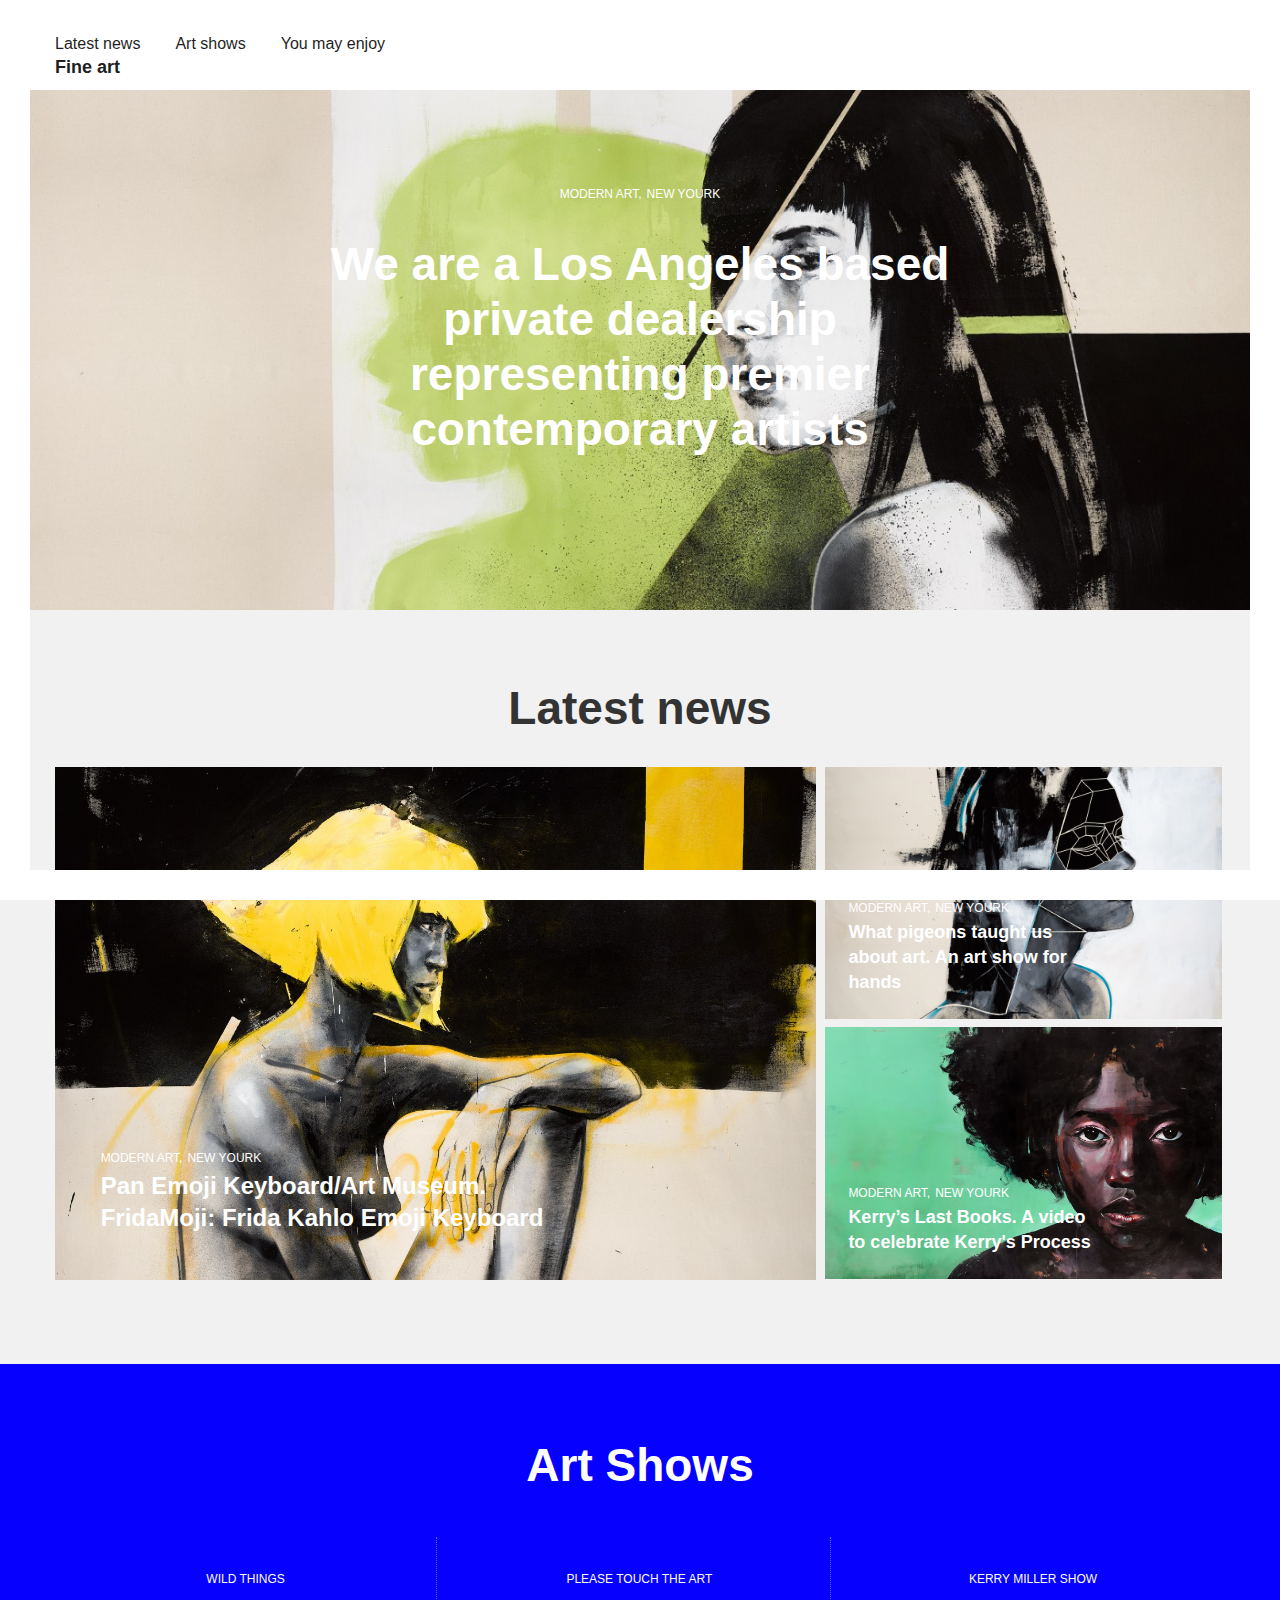
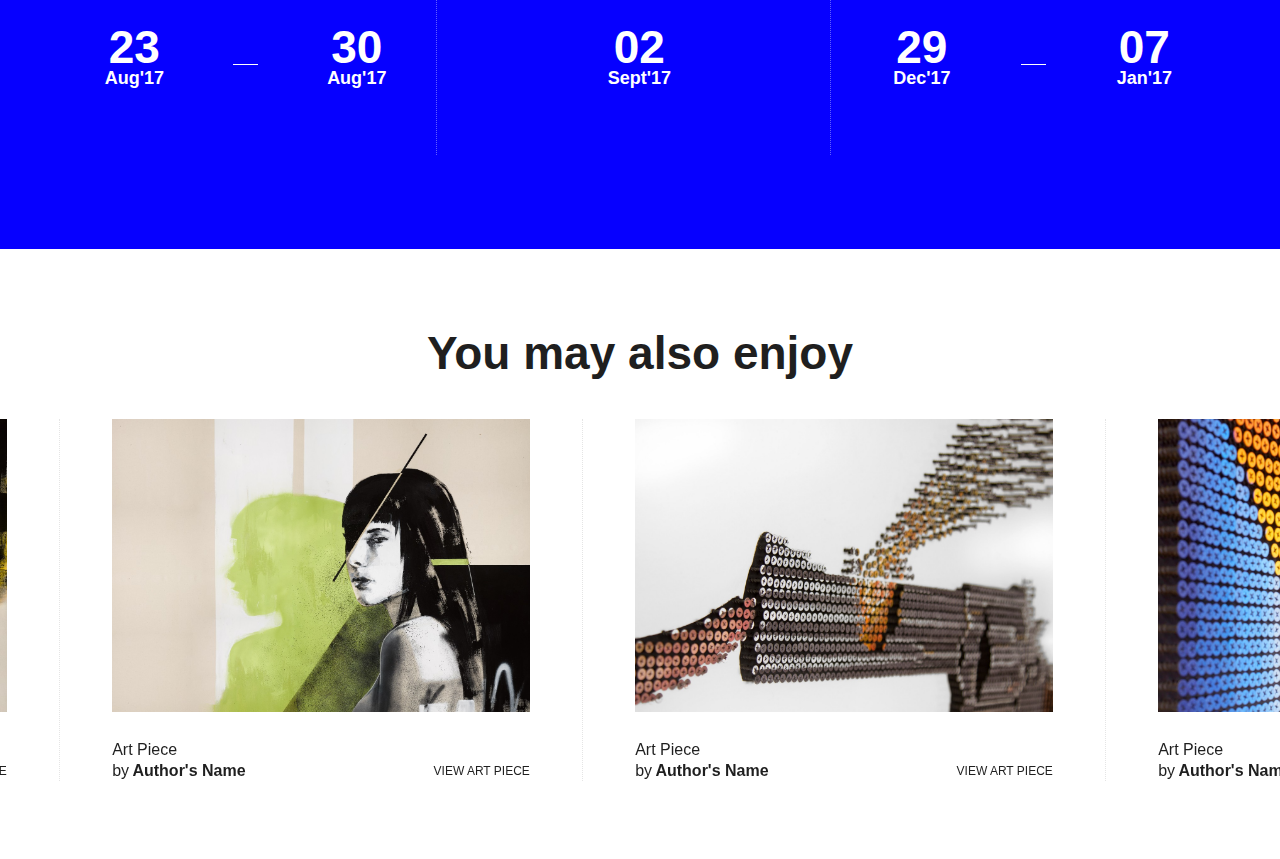
<file: index.html>
<!DOCTYPE html>
<html lang="en">
<head>
	<meta charset="utf-8">
	<title>Home</title>
    <meta name="viewport" content="width=device-width, initial-scale=1.0, maximum-scale=1.0">
	<link rel="stylesheet" href="css/normalize.css">
	<link rel="stylesheet" href="css/styles.css">
    <script type="text/javascript" src="js/jquery.js"></script>
    <script type="text/javascript" src="bxslider/jquery.bxslider.min.js"></script>

</head>
<body>
	<header>
		<div class="page-nav">
			<div class="sv-container">
				<div class="nav-right">
					<div>
						<a class="link hover" href="#LatestNews" target="blank">Latest news</a>
						<a class="link hover" href="#DailyNews" target="blank">Art shows</a>
						<a class="link hover" href="#Gallery" target="blank">You may enjoy</a>
					</div>
				</div>	
				<div class="nav-left">
					<strong>Fine art</strong>
				</div>			
			</div>
		</div>
	</header>
	<main>
		<div class="page-border">
			<div class="leftpageborder"></div>
			<div class="rightpageborder"></div>
			<div class="bottompageborder"></div>
		</div>
		
						
	<div id="slides">
		<div class="slider__meta">
			<div><a class="link hover" href="#" target="blank">modern art,</a> <a class="link hover" href="#" target="blank">new yourk </a></div>
			<h1 class="top-title">We are a Los Angeles based private dealership representing premier contemporary artists</h1>
		</div>
		<div class="slide showing"></div>
		<div class="slide"></div>
		<div class="slide"></div>
	</div>

	<section class="latest-news clearfix" id="LatestNews">
	<div class="sv-container">
	<h1 class="news__title" id="LatestNews">Latest news</h1>
	

		<div class="news-main-content">
			<div class="main-meta">
				<a class="link hover" href="article.html" target="blank">modern art,</a> 
				<a class="link hover" href="article.html" target="blank">new yourk </a>
				<h2>
					<a href="article.html">Pan Emoji Keyboard/Art Museum. FridaMoji: Frida Kahlo Emoji Keyboard</a>
				</h2>
			</div>
		
		</div>

	<div class="mini-content">
		
		<div class="news-mini1-content">
			<div class="mini-meta">
				<a class="link hover" href="#" target="blank">modern art,</a>
				<a class="link hover" href="#" target="blank">new yourk </a>
				<h3>
					<a href="article.html">What pigeons taught us about art. An art show for hands</a>
				</h3>
			</div>
		</div>

		
		<div class="news-mini2-content">
			<div class="mini-meta">
				<div><a class="link hover" href="#" target="blank">modern art,</a> <a class="link hover" href="#" target="blank">new yourk </a></div>
                <h3>
					<a href="article.html">Kerry’s Last Books. A video to celebrate Kerry's Process</a>
					</h3>
			</div>
		</div>
	</div>
	</div>
		
	</section>
	<section class="daily-news-wrapper" id="DailyNews">
		<div class="sv-container">
		<div class="heading">
			<h1 class="art-shows__title">Art Shows</h1>
		</div>
		
		<section class="daily-news">
								
			<aside>

				<div class="content">
					<div class="link__wrapper">
                        <a class="link hover" href="#" target="blank">wild things</a>
                    </div>
					<div class="row">
						<div class="column col-4">
							<span class="s-column__day">23</span>
							<span class="s-column__month">Aug'17</span>
						</div>
						<div class="column col-4 column-hr">
							<hr class="s-column__hr">
						</div>
						<div class="column col-4">
							<span class="s-column__day">30</span>
							<span class="s-column__month">Aug'17</span>
						</div>
					</div>
					
				</div>

			</aside>
			<aside>
				<div class="content">
					<div class="link__wrapper"><a class="link hover" href="#" target="blank">Please touch the art</a></div>
					<div class="row">
						<div class="column col-4">
							<span class="s-column__day">02</span>
							<span class="s-column__month">Sept'17</span>
						</div>
						
					</div>		
				</div>
			</aside>

			<aside>
				<div class="content">
					<div class="link__wrapper"><a class="link hover" href="#" target="blank">Kerry Miller show</a></div>
					<div class="row">
						<div class="column col-4">
							<span class="s-column__day">29</span>
							<span class="s-column__month">Dec'17</span>
						</div>
						<div class="column col-4 column-hr">
							<hr class="s-column__hr">
						</div>
						<div class="column col-4">
							<span class="s-column__day">07</span>
							<span class="s-column__month">Jan'17</span>
						</div>
					</div>		
				</div>
			</aside>
            </section>
		</div> 
		</section>


		<section class="section-gallery" id="Gallery">
				<div class="section-gallery__slideshow">
                    <div class="heading">
						<h1 class="gallery__title">You may also enjoy</h1>
					</div>
				<div class="section-gallery__wrapper">

					<div class="gallery-column">
						<div class="gallery-column__content">
							<a href="#" class="gallery">
								<div class="column-img column-img1"></div>
								<div class="column-text clearfix">
									<div class="column-text__left">
										<p>Art piece</p>
										<span>
											<span class="by">by</span>
											<strong>Author's name</strong>
										</span>
									</div>
									<div class="column-text__right">
										<div class="link__wrapper">
                                            <a class="link hover" href="http://minimalios.com/" target="blank">view art piece</a>
                                        </div>
									</div>
								</div>
							</a>
						</div>
					</div>

					<div class="gallery-column">
						<div class="gallery-column__content">
							<a href="#" class="gallery">
								<div class="column-img column-img2"></div>
								<div class="column-text clearfix">
									<div class="column-text__left">
										<p>Art piece</p>
										<span>
											<span class="by">by</span>
											<strong>Author's name</strong>
										</span>
									</div>
									<div class="column-text__right">
										<div class="link__wrapper"><a class="link hover" href="#" target="blank">view art piece</a></div>
									</div>
								</div>
							</a>
						</div>
					</div>

					<div class="gallery-column">
						<div class="gallery-column__content">
							<a href="#" class="gallery">
								<div class="column-img column-img3"></div>
								<div class="column-text clearfix">
									<div class="column-text__left">
										<p>Art piece</p>
										<span>
											<span class="by">by</span>
											<strong>Author's name</strong>
										</span>
									</div>
									<div class="column-text__right">
										<div class="link__wrapper"><a class="link hover" href="#" target="blank">view art piece</a></div>
									</div>
								</div>
							</a>
						</div>
					</div>

					<div class="gallery-column">
						<div class="gallery-column__content">
							<a href="#" class="gallery">
								<div class="column-img column-img4"></div>
								<div class="column-text clearfix">
									<div class="column-text__left">
										<p>Art piece</p>
										<span>
											<span class="by">by</span>
											<strong>Author's name</strong>
										</span>
									</div>
									<div class="column-text__right">
										<div class="link__wrapper"><a class="link hover" href="#" target="blank">view art piece</a></div>
									</div>
								</div>
							</a>
						</div>
					</div>
				</div>
                    
			</div>
        </section>
</main>


<script type="text/javascript">
	$(document).ready(function(){
	   $('.section-gallery__wrapper').bxSlider({
            minSlides: 1,
            maxSlides: 4,
            slideWidth: 523,
            auto:true,
            autoControls:false,
            controls:false,
            pager:false
        });
	});
</script>
      
<script>
    var slides = document.querySelectorAll('#slides .slide');
    var currentSlide = 0;
    var slideInterval = setInterval(nextSlide,2000);
    function nextSlide() {
    slides[currentSlide].className = 'slide';
    currentSlide = (currentSlide+1)%slides.length;
    slides[currentSlide].className = 'slide showing';}
</script>

</body>
</html>
</file>
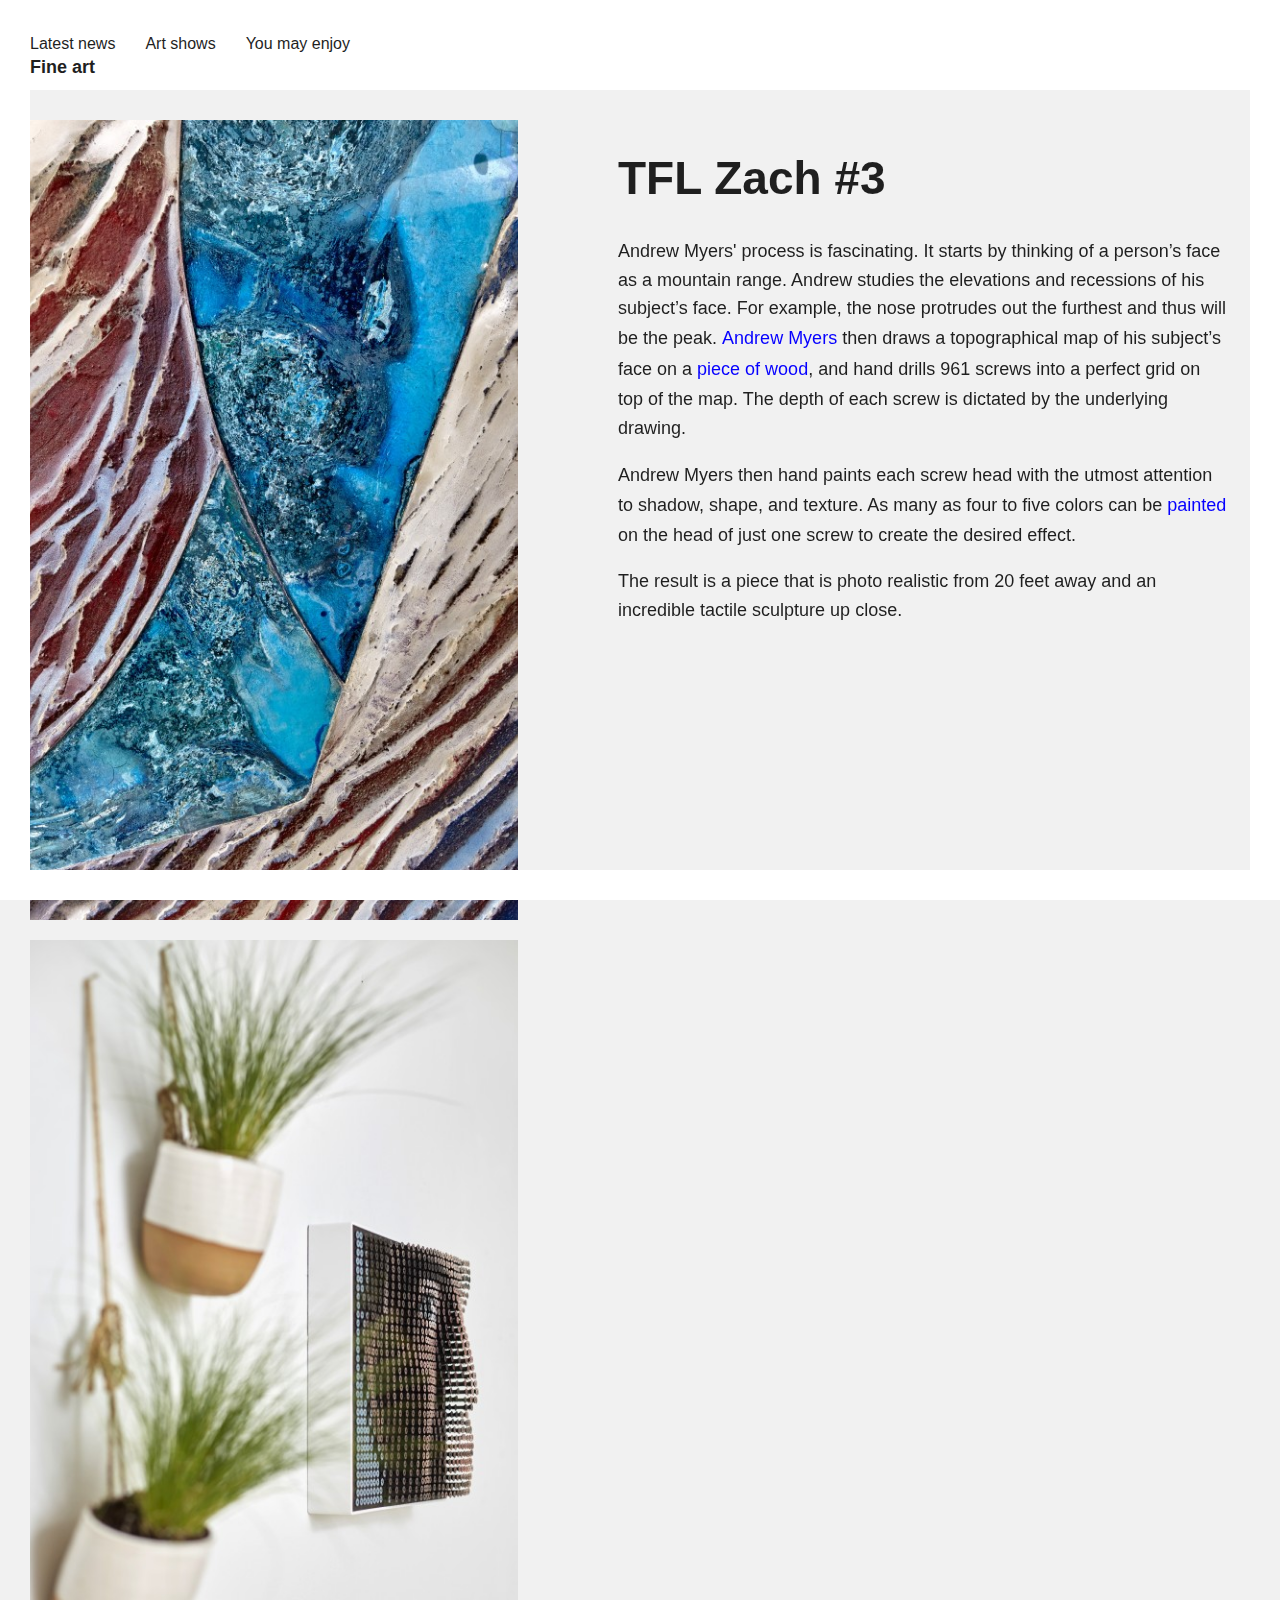
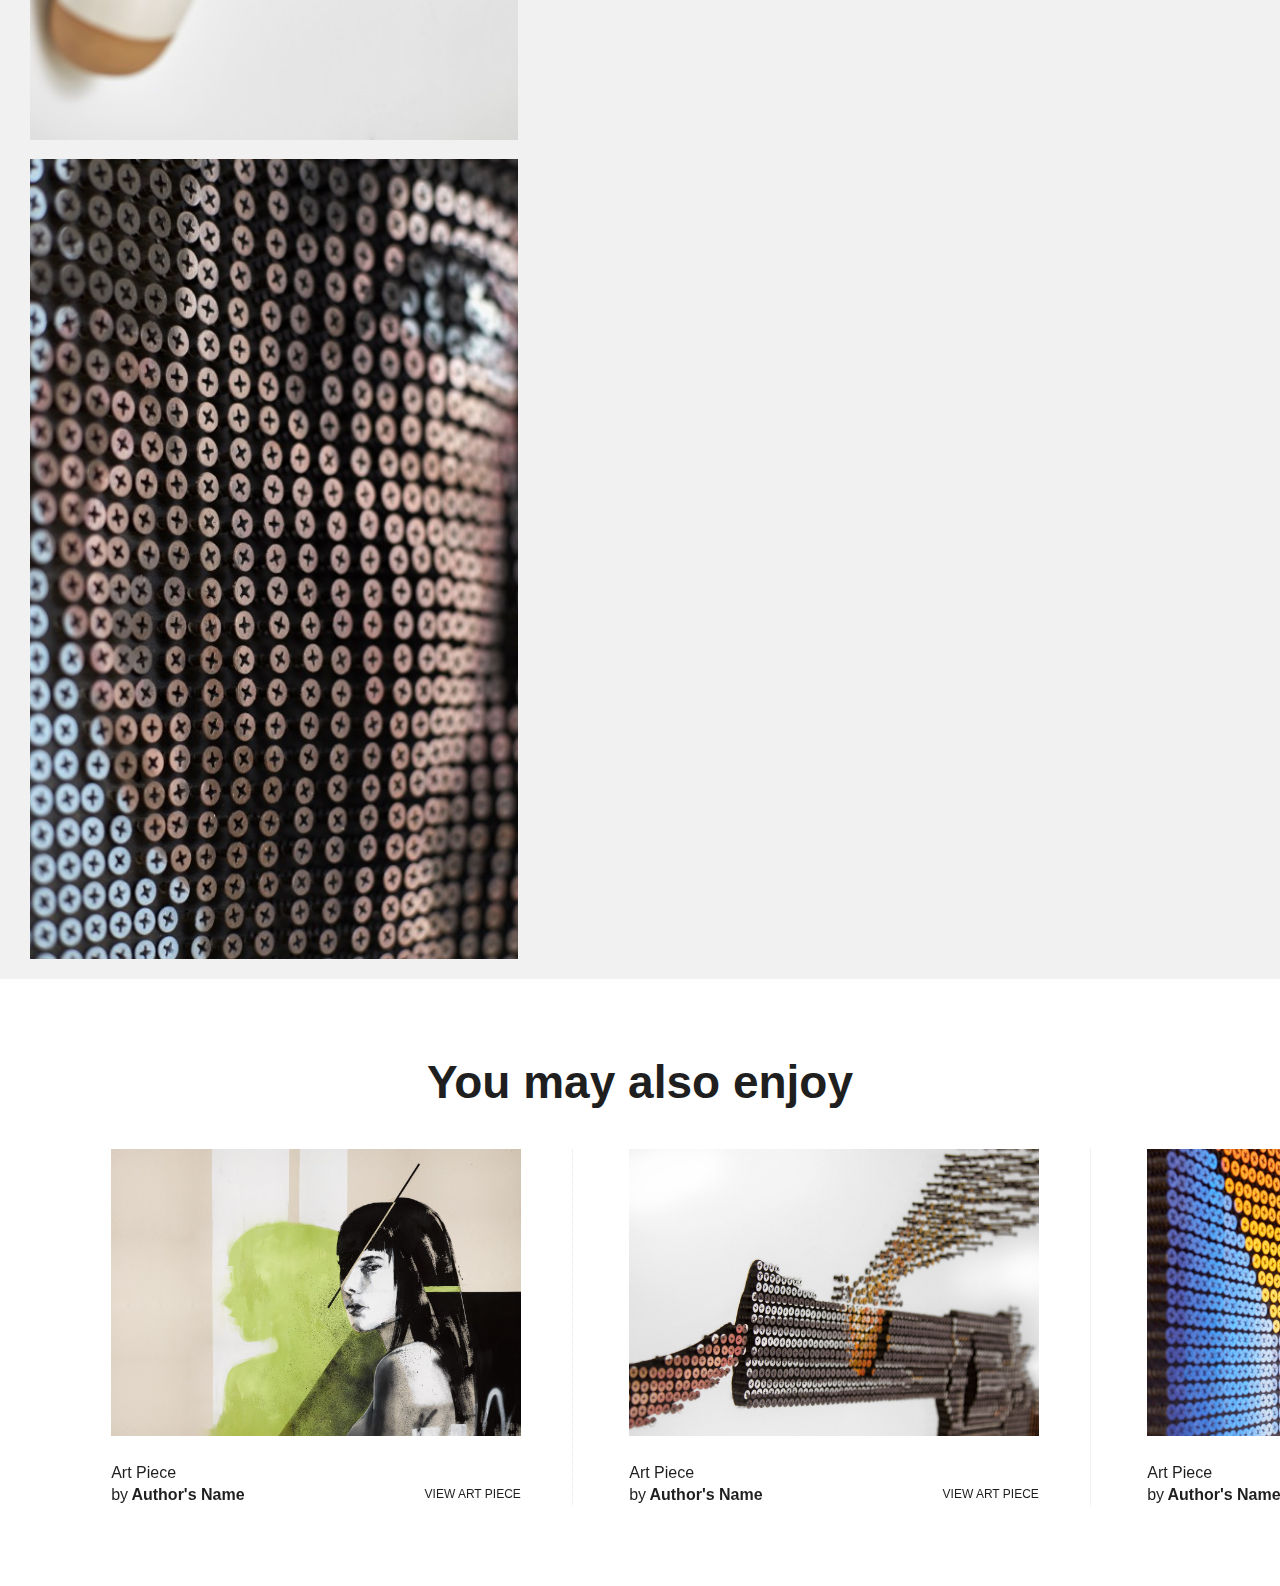
<file: article.html>
<!DOCTYPE html>
<html lang="en">
<head>
	<meta charset="utf-8">
	<title>Home</title>
    <meta name="viewport" content="width=device-width, initial-scale=1.0, maximum-scale=1.0">
	<link rel="stylesheet" href="css/normalize.css">
	<link rel="stylesheet" href="css/styles.css">
    <script type="text/javascript" src="js/jquery.js"></script>

</head>
<body>
	<header>
		<div class="page-nav">
			<div class="post__wrapper-container">
				<div class="nav-right">
					<div><a class="link hover" href="#">Latest news</a><a class="link hover" href="#">Art shows</a><a class="link hover" href="#">You may enjoy</a></div>
				</div>	
				<div class="nav-left">
					<strong>Fine art</strong>
				</div>			
			</div>
		</div>		
	</header>
	<main>
		<div class="page-border">
			<div class="leftpageborder"></div>
			<div class="rightpageborder"></div>
			<div class="bottompageborder"></div>
		</div>



		<div class="post__wrapper-container">
			<div class="post-wrapper">
				<div class="post__img-container" id="article">

					<div class="post post__img1">	
					</div>
					<div class="post post__img2">
						
					</div>
					<div class="post post__img3">
					
					</div>
				</div>
				<div class="post__article-container" id="aside1">
					<div class="sticky-content">
						<h1 class="post__title">TFL Zach #3</h1>
						<p>Andrew Myers' process is fascinating. It starts by thinking of a person’s face as a mountain range. Andrew studies the elevations and recessions of his subject’s face. For example, the nose protrudes out the furthest and thus will be the peak. <a class="link hover" href="#">Andrew Myers</a> then draws a topographical map of his subject’s face on a <a class="link hover" href="#">piece of wood</a>, and hand drills 961 screws into a perfect grid on top of the map. The depth of each screw is dictated by the underlying drawing. </p>
						<p>Andrew Myers then hand paints each screw head with the utmost attention to shadow, shape, and texture. As many as four to five colors can be <a class="link hover" href="#">painted</a> on the head of just one screw to create the desired effect.</p> <p> The result is a piece that is photo realistic from 20 feet away and an incredible tactile sculpture up close.</p>
					</div>
				</div>
			</div>
		</div>	

        		<section class="section-gallery">
				<div class="section-gallery__slideshow">
                    <div class="heading">
						<h1 class="gallery__title">You may also enjoy</h1>
					</div>
				<div class="section-gallery__wrapper">

					<div class="gallery-column">
						<div class="gallery-column__content">
							<a href="#" class="gallery">
								<div class="column-img column-img1"></div>
								<div class="column-text clearfix">
									<div class="column-text__left">
										<p>Art piece</p>
										<span>
											<span class="by">by</span>
											<strong>Author's name</strong>
										</span>
									</div>
									<div class="column-text__right">
										<div class="link__wrapper">
                                            <a class="link hover" href="http://minimalios.com/" target="blank">view art piece</a>
                                        </div>
									</div>
								</div>
							</a>
						</div>
					</div>

					<div class="gallery-column">
						<div class="gallery-column__content">
							<a href="#" class="gallery">
								<div class="column-img column-img2"></div>
								<div class="column-text clearfix">
									<div class="column-text__left">
										<p>Art piece</p>
										<span>
											<span class="by">by</span>
											<strong>Author's name</strong>
										</span>
									</div>
									<div class="column-text__right">
										<div class="link__wrapper"><a class="link hover" href="#" target="blank">view art piece</a></div>
									</div>
								</div>
							</a>
						</div>
					</div>

					<div class="gallery-column">
						<div class="gallery-column__content">
							<a href="#" class="gallery">
								<div class="column-img column-img3"></div>
								<div class="column-text clearfix">
									<div class="column-text__left">
										<p>Art piece</p>
										<span>
											<span class="by">by</span>
											<strong>Author's name</strong>
										</span>
									</div>
									<div class="column-text__right">
										<div class="link__wrapper"><a class="link hover" href="#" target="blank">view art piece</a></div>
									</div>
								</div>
							</a>
						</div>
					</div>

					<div class="gallery-column">
						<div class="gallery-column__content">
							<a href="#" class="gallery">
								<div class="column-img column-img4"></div>
								<div class="column-text clearfix">
									<div class="column-text__left">
										<p>Art piece</p>
										<span>
											<span class="by">by</span>
											<strong>Author's name</strong>
										</span>
									</div>
									<div class="column-text__right">
										<div class="link__wrapper"><a class="link hover" href="#" target="blank">view art piece</a></div>
									</div>
								</div>
							</a>
						</div>
					</div>
				</div>
                    
			</div>
        </section>
			
    </main>

<script>
(function(){
var a = document.querySelector('#aside1'), b = null, P = 0;
window.addEventListener('scroll', Ascroll, false);
document.body.addEventListener('scroll', Ascroll, false);
function Ascroll() {
  if (b == null) {
    var Sa = getComputedStyle(a, ''), s = '';
    for (var i = 0; i < Sa.length; i++) {
      if (Sa[i].indexOf('overflow') == 0 || Sa[i].indexOf('padding') == 0 || Sa[i].indexOf('border') == 0 || Sa[i].indexOf('outline') == 0 || Sa[i].indexOf('box-shadow') == 0 || Sa[i].indexOf('background') == 0) {
        s += Sa[i] + ': ' +Sa.getPropertyValue(Sa[i]) + '; '
      }
    }
    b = document.createElement('div');
    b.style.cssText = s + ' box-sizing: border-box; width: ' + a.offsetWidth + 'px;';
    a.insertBefore(b, a.firstChild);
    var l = a.childNodes.length;
    for (var i = 1; i < l; i++) {
      b.appendChild(a.childNodes[1]);
    }
    a.style.height = b.getBoundingClientRect().height + 'px';
    a.style.padding = '0';
    a.style.border = '0';
  }
  var Ra = a.getBoundingClientRect(),
      R = Math.round(Ra.top + b.getBoundingClientRect().height - document.querySelector('#article').getBoundingClientRect().bottom);  // селектор блока, при достижении нижнего края которого нужно открепить прилипающий элемент
  if ((Ra.top - P) <= 0) {
    if ((Ra.top - P) <= R) {
      b.className = 'stop';
      b.style.top = - R +'px';
    } else {
      b.className = 'sticky';
      b.style.top = P + 'px';
    }
  } else {
    b.className = '';
    b.style.top = '';
  }
  window.addEventListener('resize', function() {
    a.children[0].style.width = getComputedStyle(a, '').width
  }, false);
}
})()
</script>
</body>
</html>
</file>
<file: css/styles.css>
@import url(stylesheet.css);

.sv-container {
	margin: 0 auto; 
	max-width: 1170px; 
	padding: 0 30px;
}

body { 
	font: 18px/1em "Strima", Arial, sans-serif; 
	color: #fff; 
	background-color: #f1f1f1; 
	z-index: 1; 
}

h1 { 
	font: 46px "Strima", Arial, sans-serif; 
	font-weight: 700;
	color: #fff; 
	line-height: 1.2em; 
}

h2 { 
	font: 23px "Strima", Arial, sans-serif; 
	font-weight: 700; 
	color: #fff; 
	line-height: 1.2em; 
}

h3 { 
	font: 18px "Strima", Arial, sans-serif; 
	font-weight: 700; 
	color: #fff; 
	line-height: 1.2em; 
}

a {
	font: 12px "Strima", Arial, sans-serif; 
	font-weight: 300; 
	text-decoration: none; 
	color: #fff; 
	text-transform: uppercase;
}

p {
	font-size: 18px;
	line-height: 1.6em;
	color: #1f1f1f
}

.heading { 
	text-align: center;
}

.link__wrapper { 
	margin: 2% 0 
}
.link { 
	display: inline-block;
	position: relative;
	text-decoration: none;
	padding: 5px 0;
	color: #fff;
}

.hover:after {
	content: '';
	position: absolute;
	width: 100%;
	height: 1px;
	bottom: 0;
	left: 0;
	background-color: #fff;
	transform: scaleX(0);
	transform-origin: bottom right;
	transition: transform 0.4s;
}
.hover:hover:after {
	transform-origin: bottom left;
	transform: scaleX(1);
}


.gallery-column__content:hover .hover:after {
	transform-origin: bottom left;
	transform: scaleX(1);
}

.page-nav { 
	padding-top: 30px;
	width: 100%;
	position: fixed;
	height: 60px; 
	background: #fff; 
	z-index: 3; 
}

.nav {
	display: flex;
	justify-content: space-between;
	align-items: center;
}

strong {
	font-size: 18px;
	color: #1f1f1f;
}


.page-nav .link {
	font-size: 16px;
	text-transform: none;
	color: #1f1f1f;
}
.page-nav .link:not(:last-child) {
	margin-right: 30px;
}


.page-nav .hover:after {
	background-color: #1f1f1f;
}

.leftpageborder, 
.rightpageborder { 
	position: fixed; 
	width: 30px; 
	background: #fff; 
	z-index: 3; 
	top: 0; 
	height: 100%; 
}

.leftpageborder { 
	right: 0;
}

.rightpageborder { 
	left: 0 
}

.bottompageborder { 
	position: fixed; 
	bottom: 0; 
	height: 30px; 
	width: 100%; 
	z-index: 3; 
	background: #fff; 
}

#slides { 
	position: relative; 
	min-height: 550px; 
	width: 100%; 
	list-style-type: none; 
	z-index: 2;    
	top: 60px;
    left: 0;
    display: flex;
    display: -webkit-flex;
    align-items: center;
    justify-content: center; 
 } 

.slide { 
	position: absolute; 
	left: 0px; 
	top: 0px; 
	width: 100%; 
	height: 100%; 
	opacity: 0; 
	z-index: 1; 
	-webkit-transition: opacity 1s; 
	-moz-transition: opacity 1s; 
	-o-transition: opacity 1s; 
	transition: opacity 1s; 
}

.showing { 
	opacity: 1; 
	z-index: 2; 
} 

.slide { 
	background: #ebebeb; 
	background-image: url(../img/slider3.jpg);
	background-repeat: no-repeat; 
	background-size: cover; 
	background-position: center; 
}  

.slide:nth-of-type(2) { 
	background-image: url(../img/slider1.jpg)
	;
}

.slide:nth-of-type(3) {
	background-image: url(../img/slider2.jpg);
}

.slider__meta { width: 50%; 
	z-index: 3; 
	text-align: center;
}

section.latest-news h1 { 
	color: #333; 
	text-align: center; 
	padding-top: 2%;
}

section.latest-news { 
	margin:4% 0; 
	padding: 2% 0; 
}

.clearfix { 
	content: ""; 
	clear: both; 
}

.news-main-content { 
	position: relative; 
	vertical-align: top; 
	display: inline-block; 
	width: 65%; 
	background-color: #f1f1f1; 
	background-image: url(../img/news.jpg); 
	background-size: cover; 
	background-position: center; 
	background-repeat: no-repeat; 
	height: 28.5em; 
	overflow: hidden; 
}

.main-meta { 
	width: 88%; 
	position: absolute; 
	text-align: left; 
	margin: 6%; 
	bottom: 0; 
	left: 0; 
}

.main-meta h2 a {
	color: white;
	text-transform: none;
	font-size: 24px;
	font-weight: 700;
}

section.latest-news .tag { 
	text-transform: uppercase; 
	font-size: 12px; 
	color: #666; 
	text-decoration: none;
	margin-bottom: 3%; 
}

section.latest-news h2 {
	padding-right: 0; 
	margin: 0; 
	color: #f7f7f7; 
	line-height: 1.4em; 
	width: 70%; 
}

.mini-content { 
	vertical-align: top; 
	display: inline-block; 
	width: 34%;
	margin-left: 4px; 
}

.news-mini1-content { 
	position: relative; 
	display: block; 
	background-color: #f1f1f1; 
	background-image: url(../img/mini1.jpg); 
	background-size: cover; 
	background-position: center; 
	background-repeat: no-repeat; 
	height: 14em; 
	overflow: hidden; 
}

section.latest-news h3 {
	padding-right: 0; 
	margin: 0; 
	color: #f7f7f7; 
	line-height: 1.4em; 
	width: 70%; 
}

.news-mini2-content {
	margin: 8px auto; 
	display: block; 
	background-color: #f1f1f1; 
	background-image: url(../img/mini2.jpg); 
	background-size: cover; 
	background-position: center; 
	background-repeat: no-repeat; 
	height: 14em; 
	position: relative;
	overflow: hidden; 
}

.mini-meta { 
	width: 88%; 
	position: absolute; 
	text-align: left; 
	margin: 6%; 
	bottom: 0; 
	left: 0; 
}

.mini-meta h3 a {
	color: white;
	text-transform: none;
	font-size: 18px;
	font-weight: 700;
}

.latest-news-title { 
	color: #1f1f1f; 
	text-transform: uppercase; 
	font-size: 18px; 
	font-weight: bold; 
	line-height: 4em; 
}

section.daily-news-wrapper {
	padding: 4% 0; 
	background: #0600ff;
}

section.daily-news { 
	margin: 2.4em -0.5%; 
	overflow-y: hidden;
	overflow-x: auto;
}

section.daily-news-wrapper h1{
	padding-top: 2%;
}
section.daily-news aside { 
	position: relative;
	width: 28.24%; 
	margin: 0 0.5%; 
	float: left; 
	text-align: center; 
	padding: 2%
}

section.daily-news aside:nth-child(-n+2) { 
	border-right: 1px dotted #615efe; 
}

.row {
	box-sizing: border-box; 
	margin: 0;
	padding: 12% 0;
	display: flex;
	align-items: center;
	justify-content: center;
	overflow: auto;
}

.col-4 { 
	width:30% 
}

.column {
	display: block;
	float: left;
	margin: 0 auto;
}

.s-column__day { 
	font-size: 46px; 
	font-weight: bold; 
}

.s-column__month { 
	font-size: 18px; 
	font-weight: bold; 
	line-height: 1.4em;
}

.column-hr { 
	height: 50px; 
}

.column-hr>hr {
	position: relative; 
	top: 50%
}

.s-column__hr { 
	width: 25px; 
	height: 1px; 
	background: #fff; 
	margin: auto; 
}

.s-column__hr:hover { 
	width: 25px; 
	height: 1px; 
	background: #fff; 
	margin: auto; 
}

hr { 
	border: none; 
}
.art-shows__title { 
	padding: 0; 
	margin: 0 
}
.column__heading { 
	color: #fff;  
}

aside {
    background: #0600ff;
    display: inline-block;
    height: 100%;
    width: 100%;
}
.daily-news:hover aside {
	-webkit-transition: opacity 0.4s;
    -moz-transition: opacity 0.4s;
    -o-transition: opacity 0.4s;
    transition: opacity 0.4s;
    opacity: .2;
}

.daily-news aside:hover {
    opacity: 1;   
    
}

.daily-news aside:nth-child(-n+2):hover {
    border-right: 1px dotted #0600ff;
}

.section-gallery {
	background: #fff;	
}

.section-gallery__slideshow{
	padding: 6% 0;    
  	width: inherit;
	overflow: hidden;
}

.section-gallery__wrapper {
	position: relative;
	left: 60px;
	width: 100%;
  	white-space:nowrap;
    overflow: hidden;
}

.gallery__title {
	margin: 0 0 3% 0;
	padding: 0;
}

.gallery-column {
	display: inline-block;	
	width: 27.5%;
	height: auto;
	margin: 0;
	border-right: 1px dotted #e5e5e5;
} 

.section-gallery__wrapper:hover .gallery-column {
	-webkit-transition: opacity 0.4s;
    -moz-transition: opacity 0.4s;
    -o-transition: opacity 0.4s;
    transition: opacity 0.4s;
    opacity: .1;
}

.section-gallery .gallery-column:hover {
    opacity: 1;      
}

.gallery-column__content {
	padding: 0 10%;
}

.column-img {
	width: inherit;
	background-size: cover;
	background-position: center;
	background-repeat: no-repeat;
	padding-top: 70%;
}

.column-img1 {
	background-image: url(../img/column-img1.jpg);
}

.column-img2 {
	background-image: url(../img/column-img2.jpg);
}

.column-img3 {
	background-image: url(../img/column-img3.jpg);
}

.column-img4 {
	background-image: url(../img/column-img4.jpg);
}

 .section-gallery 
	 span, 
	 p, 
	 a {
		color: #1f1f1f;
}

.column-text__left {
	float: left;
}

.column-text__right {
	float: right;	
}

.column-text__right a{
	color: #1f1f1f;
	float: right;
	padding-top: 25px;
}

.column-text__right .hover:after {
	background-color: #1f1f1f;
}

.section-gallery h1 {
	color: #1f1f1f;
}

.section-gallery p {
	padding: 0;
	margin: 0;
	text-transform: capitalize;
	font-size: 16px;
}
.section-gallery .clearfix {
	content: "";
	clear: both;
}
.column-text {
	position: relative;
	margin-top: 6%;
	width: 100%;
	display: flex;
	justify-content: space-between;
}

.section-gallery .by {
	text-transform: lowercase;
	font-size: 16px;
}

.section-gallery strong {
	text-transform: capitalize;
	font-size: 16px;
	font-weight: 700;
}

.post__wrapper-container {
	margin: 0 auto;
	max-width: 1500px;
	padding: 0 30px;
}

.post-wrapper {
	display: flex;
	padding-top: 120px;
	height: 100%;
}

.post__img-container {
	box-sizing: border-box;
	vertical-align: top;
	position: relative;
	display: inline-block;
	width: 40%;
}

.post__article-container {
	padding-left: 100px;	
	padding-right: 16px;
	display: inline-block;
	width: 40%;
}

.sticky-content {
	position: fixed;
	padding-right: 50px;
}

.post {
	width: 100%;
	min-height: 800px;
	margin-bottom: 4%;
	background-position: center;
	background-size: cover;
	background-repeat: no-repeat;
}

.post__img1 {
	background-image: url(../img/post-img1.jpg);
}

.post__img2 {
	background-image: url(../img/post-img2.jpg);
}

.post__img3 {
	background-image: url(../img/post-img3.jpg);
}
.post-wrapper h1 {
	color: #1f1f1f;
}

.post-wrapper a {
	color: #0600ff;
	text-transform: none;
	font-size: 18px;
	font-weight: 400;
}

.post-wrapper .hover:after {
	background: #0600ff;
	
}

@media only screen and (min-width : 1024px) and (max-width : 1300px){
	.gallery-column {
		width: 40%;
	}
}

@media only screen and (min-width : 768px) and (max-width : 1024px){

	section.latest-news h1{ 
		padding-top: 4%;
}
   	.news-main-content { 
   		width: 100%; 
   		display: block; 
   		height: 30em; 
   		margin-bottom: 2%;
   	}

	.mini-content { 
		display: block; 
		width: 100%; 
		margin-left: 0
	}

	section.latest-news h2 { 
		font-size: 30px; 
		line-height: 1.4em;
		 width: 70%;
		}

	.latest-news-title { 
		font-size: 24px; 
		margin-left: 2%;
	}

	.news-mini1-content, 
	.news-mini2-content { 
		height: 30em; 
		margin: 2% 0;
	}

	section.latest-news h3 { 
		font-size: 30px; 
		width: 70% 
	}

	section.latest-news .tag { 
		font-size: 24px; 
	}
	section.daily-news aside { 
		float: none; 
		display: block; 
		margin: 0 auto; 		
		width: 40%; 
		overflow: hidden;
	}
	
	.row {
		    padding: 5% 0;
	}

	.art-shows__title {
		margin-top: 4%;
	}

	section.daily-news {
		margin: 4% 0 0 0;
	}

	section.daily-news aside:nth-child(-n+2) { 
		border-right: none; 
	}

	.gallery-column {
		width: 60%;
	} 
	
	.post__img-container {
		display: block;
		width: 100%
	}	

} 

@media (max-width: 1024px) {
	
	.sticky-content {
		position: relative;
	}
}

@media only screen and (min-width : 320px) and (max-width : 768px) {

	h1 { 
		font-size: 30px; 
		line-height: 1.2em; 
	}

	.slider__meta { 
		width: 80%;
	}
	
	section.latest-news {
		margin: 8% 0 -4% 0;
	}

	section.latest-news h1{
		padding-top: 4%;
	}

	.news-main-content { 
		width: 100%; 
		display: block; 
		height: 30em; 
		margin-bottom: 2%;
	}

	.mini-content { display: block; 
		width: 100%; 
		margin-left: 0;
	}

	section.latest-news h2 { 
		font-size: 24px; 
		line-height: 1.4em; 
		width: 90%;
	}

	.news-mini1-content, 
	.news-mini2-content { 
		height: 30em; 
		margin: 2% 0;
	}

	section.latest-news h3 { 
		font-size: 24px; 
		width: 90% 
	}

	section.latest-news .tag { 
		font-size: 16px; 
	}
	

	section.daily-news {
		margin: 0;
	}

	section.daily-news aside { 
		float: none; 
		display: block; 
		margin: 6% auto; 		
		width: 50%; 
		overflow: hidden;
	}

	.art-shows__title {
		margin-top: 6%;
	}

	section.daily-news aside:nth-child(-n+2) { 
		border-right: none; 
	}

	.row {  
		padding: 8% 0 0 0;
		margin: 0; 
	}
	
	.section-gallery__slideshow{
		padding: 8% 0;
	}

	.gallery-column {
		width: 80%;
	} 

	.post__img-container {
		display: block;
		width: 100%
	}

	.page-nav strong {
		font-size: 14px;
	}
	.page-nav .link {
		font-size: 14px;
	}
}

@media (max-width: 900px) {
	.post-wrapper {
		flex-direction: column;
		padding-top: 0;
	}

	.post__article-container {
		order: 1;
		padding-top: 120px;
		padding-bottom: 40px;
		width: 100%;
		padding-left: 0;
	}

	.post__img-container {
		order: 2;
	}
}

@media (max-width: 500px) {

	.sv-container {
		padding: 0 16px;
	}

	.page-nav { 
		padding-top: 15px;
		padding-bottom: 15px;
		height: 80px;
}

	.nav {
		align-items: flex-start;
	}

	.nav-left strong {
		font-size: 20px;
	}

	.nav-right {
		display: flex;
		flex-direction: column;
	}

	.top-title {
		font-size: 36px;
	}

	.daily-news-wrapper {
		margin-top: 40px;
	}

	.leftpageborder {
		display: none;
	}
	.rightpageborder {
		display: none;
	}
	.bottompageborder {
		display: none;
	}
}

@media only screen and (min-width : 320px) and (max-width : 500px) {

	h1 {
		font-size: 24px
	}

		section.latest-news h1{
		padding-top: 10%;
	}
	
	section.daily-news aside { 			
		width: 100%;
	}
	
	.column-text__right {
		float: left;
		padding-top: 10px;	
	}

	.column-text__right a {		
		padding-top: 0;	
	}
	

}
</file>
